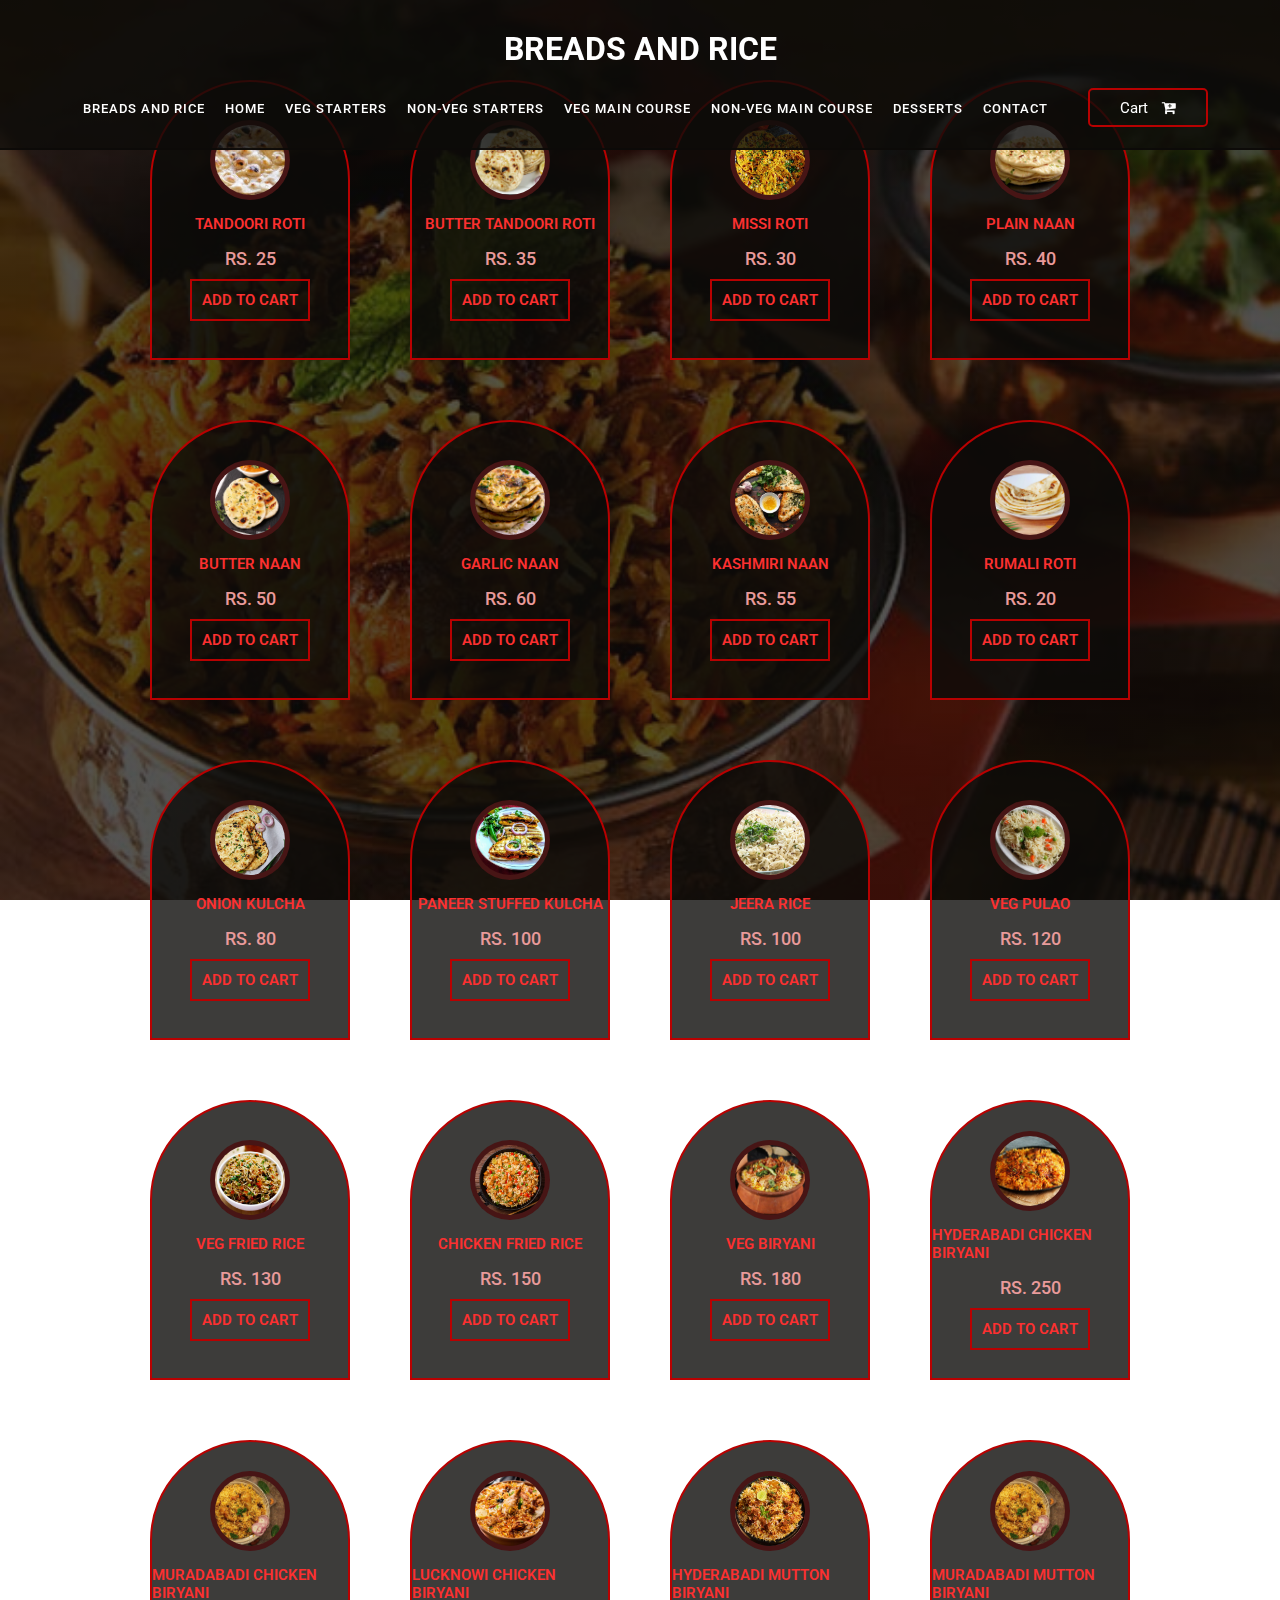
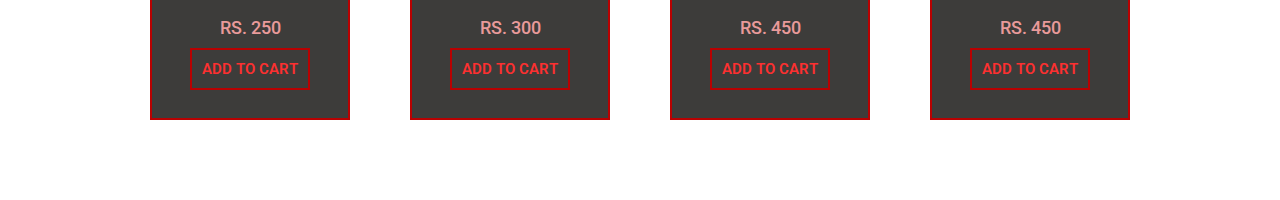
<file: Breads and Rice.html>
<!DOCTYPE html>
<html lang="en">
<head>
    <meta charset="UTF-8"> 
    <meta name="viewport" content="width=device-width, initial-scale=1.0">
    <title>Breads and Rice</title>
    <link rel="stylesheet" href="./food.css">
    <link rel="stylesheet" href="https://cdnjs.cloudflare.com/ajax/libs/font-awesome/4.7.0/css/font-awesome.min.css">
    <style>
        .food{
            background: linear-gradient(rgba(12,11,9,0.7),rgba(12,11,9,0.7)),url('./Home-images/chicken-biryani-benefits-main.jpg');
            background-size: cover;
            background-attachment: fixed;
        }
    </style>

</head>
<body>
    <section class="food">
        <header>
            <h1>Breads and Rice</h1>
            <nav>
                <ul>
                    <li><a href="Breads and Rice.html">Breads and Rice</a></li>
                    <li><a href="index.html">Home</a></li>
                    <li><a href="veg starters.html">Veg Starters</a></li>
                    <li><a href="non-veg starters.html">Non-Veg Starters</a></li>
                    <li><a href="veg main course.html">Veg Main Course</a></li>
                    <li><a href="non-veg main course.html">Non-Veg Main Course</a></li>
                    <li><a href="desserts.html">Desserts</a></li>
                    <li><a href="contact.html">Contact</a></li>
                    <button class="btn-cart">Cart
                        <i class="fa fa-cart-plus" id="cart-icon"></i>
                    </button>
                    <div class="cart-count">0</div>
                </ul>
            </nav>

            <!--======== Cart Section ========-->

            <div class="cart">
                <div class="cart-title">Cart items</div>
                <div class="cart-content">
                    <!-- <div class="cart-box">
                        <img src="./Veg-Starters-images/Fried-Rice.jfif" class="cart-img">
                        <div class="detail-box">
                            <div class="cart-food-title">Fried Rice</div>
                            <div class="price-box">
                                <div class="cart-price">Rs.120</div>
                                <div class="cart-amt">Rs.120</div>
                            </div>
                            <input type="number" value="1" class="cart-quantity">
                        </div>
                        <i class="fa fa-trash cart-remove"></i>
                    </div>

                    <div class="cart-box">
                        <img src="./Veg-Starters-images/Paneer-Makhani-Biryani.jfif" class="cart-img">
                        <div class="detail-box">
                            <div class="cart-food-title">Paneer-Makhani-Biryani</div>
                            <div class="price-box">
                                <div class="cart-price">Rs.200</div>
                                <div class="cart-amt">Rs.200</div>
                            </div>
                            <input type="number" value="1" class="cart-quantity">
                        </div>
                        <i class="fa fa-trash cart-remove"></i>
                    </div>  -->
                </div>
                <div class="total">
                    <div class="total-title">Total</div>
                    <div class="total-price">Rs.0</div>
                </div>
                <button class="btn-buy">Place Order</button>
                <i class="fa fa-close" id="cart-close"></i>
            </div>



        </header>

        <div class="container">
            <div class="food-box">
                <img src="./Breads and Rice/tandoori roti.jpeg" class="food-img">
                <h2 class="food-title">tandoori roti</h2>
                <h3 class="food-price">Rs. 25</h3>
                <button class="add-cart">
                    Add to cart
                </button>
            </div>

            <div class="food-box">
                <img src="./Breads and Rice/butter tandoori-roti.jpg" class="food-img">
                <h2 class="food-title">butter tandoori roti</h2>
                <h3 class="food-price">Rs. 35</h3>
                <button class="add-cart">
                    Add to cart
                </button>
            </div>

            <div class="food-box">
                <img src="./Breads and Rice/missi roti.jpg" class="food-img">
                <h2 class="food-title">missi roti</h2>
                <h3 class="food-price">Rs. 30</h3>
                <button class="add-cart">
                    Add to cart
                </button>
            </div>

            <div class="food-box">
                <img src="./Breads and Rice/Plain Naan.jpg" class="food-img">
                <h2 class="food-title">Plain Naan</h2>
                <h3 class="food-price">Rs. 40</h3>
                <button class="add-cart">
                    Add to cart
                </button>
            </div>

            <div class="food-box">
                <img src="./Breads and Rice/butter-naan.jpg" class="food-img">
                <h2 class="food-title">Butter Naan</h2>
                <h3 class="food-price">Rs. 50</h3>
                <button class="add-cart">
                    Add to cart
                </button>
            </div>

            <div class="food-box">
                <img src="./Breads and Rice/Garlic-Naan.jpg" class="food-img">
                <h2 class="food-title">Garlic Naan</h2>
                <h3 class="food-price">Rs. 60</h3>
                <button class="add-cart">
                    Add to cart
                </button>
            </div>

            <div class="food-box">
                <img src="./Breads and Rice/kashmiri naan.jpg" class="food-img">
                <h2 class="food-title">kashmiri naan</h2>
                <h3 class="food-price">Rs. 55</h3>
                <button class="add-cart">
                    Add to cart
                </button>
            </div>
            
            <div class="food-box">
                <img src="./Breads and Rice/Rumali-Roti.jpg" class="food-img">
                <h2 class="food-title">Rumali roti</h2>
                <h3 class="food-price">Rs. 20</h3>
                <button class="add-cart">
                    Add to cart
                </button>
            </div>

            <div class="food-box">
                <img src="./Breads and Rice/onion kulcha.jpg" class="food-img">
                <h2 class="food-title">onion kulcha</h2>
                <h3 class="food-price">Rs. 80</h3>
                <button class="add-cart">
                    Add to cart
                </button>
            </div>

            <div class="food-box">
                <img src="./Breads and Rice/paneer stuffed kulcha.jpg" class="food-img">
                <h2 class="food-title">paneer stuffed kulcha</h2>
                <h3 class="food-price">Rs. 100</h3>
                <button class="add-cart">
                    Add to cart
                </button>
            </div>

            <div class="food-box">
                <img src="./Breads and Rice/Jeera Rice.jpg" class="food-img">
                <h2 class="food-title">Jeera Rice</h2>
                <h3 class="food-price">Rs. 100</h3>
                <button class="add-cart">
                    Add to cart
                </button>
            </div>

            <div class="food-box">
                <img src="./Breads and Rice/veg-pulao.jpg" class="food-img">
                <h2 class="food-title">veg pulao</h2>
                <h3 class="food-price">Rs. 120</h3>
                <button class="add-cart">
                    Add to cart
                </button>
            </div>

            <div class="food-box">
                <img src="./Breads and Rice/Veg-fried-rice.jpg" class="food-img">
                <h2 class="food-title">veg fried rice</h2>
                <h3 class="food-price">Rs. 130</h3>
                <button class="add-cart">
                    Add to cart
                </button>
            </div>

            <div class="food-box">
                <img src="./Breads and Rice/Chicken-Fried-Rice.jpg" class="food-img">
                <h2 class="food-title">chicken fried rice</h2>
                <h3 class="food-price">Rs. 150</h3>
                <button class="add-cart">
                    Add to cart
                </button>
            </div>

            <div class="food-box">
                <img src="./Breads and Rice/veg biryani.jpg" class="food-img">
                <h2 class="food-title">veg biryani</h2>
                <h3 class="food-price">Rs. 180</h3>
                <button class="add-cart">
                    Add to cart
                </button>
            </div>

            <div class="food-box">
                <img src="./Breads and Rice/hyderabadi chicken biryani.jpg" class="food-img">
                <h2 class="food-title">hyderabadi chicken biryani</h2>
                <h3 class="food-price">Rs. 250</h3>
                <button class="add-cart">
                    Add to cart
                </button>
            </div>

            <div class="food-box">
                <img src="./Breads and Rice/muradabadi chicken biryani.jpeg" class="food-img">
                <h2 class="food-title">muradabadi chicken biryani</h2>
                <h3 class="food-price">Rs. 250</h3>
                <button class="add-cart">
                    Add to cart
                </button>
            </div>
            
            <div class="food-box">
                <img src="./Breads and Rice/lucknowi chicken biryani.jpg" class="food-img">
                <h2 class="food-title">lucknowi chicken biryani</h2>
                <h3 class="food-price">Rs. 300</h3>
                <button class="add-cart">
                    Add to cart
                </button>
            </div>

            <div class="food-box">
                <img src="./Breads and Rice/hyderabadi mutton biryani.jpg" class="food-img">
                <h2 class="food-title">hyderabadi mutton biryani</h2>
                <h3 class="food-price">Rs. 450</h3>
                <button class="add-cart">
                    Add to cart
                </button>
            </div>

            <div class="food-box">
                <img src="./Breads and Rice/muradabadi chicken biryani.jpeg" class="food-img">
                <h2 class="food-title">muradabadi mutton biryani</h2>
                <h3 class="food-price">Rs. 450</h3>
                <button class="add-cart">
                    Add to cart
                </button>
            </div>
        </div>

    </section>
    <script src="javascript/script.js"></script>
</body>
</html>
</file>
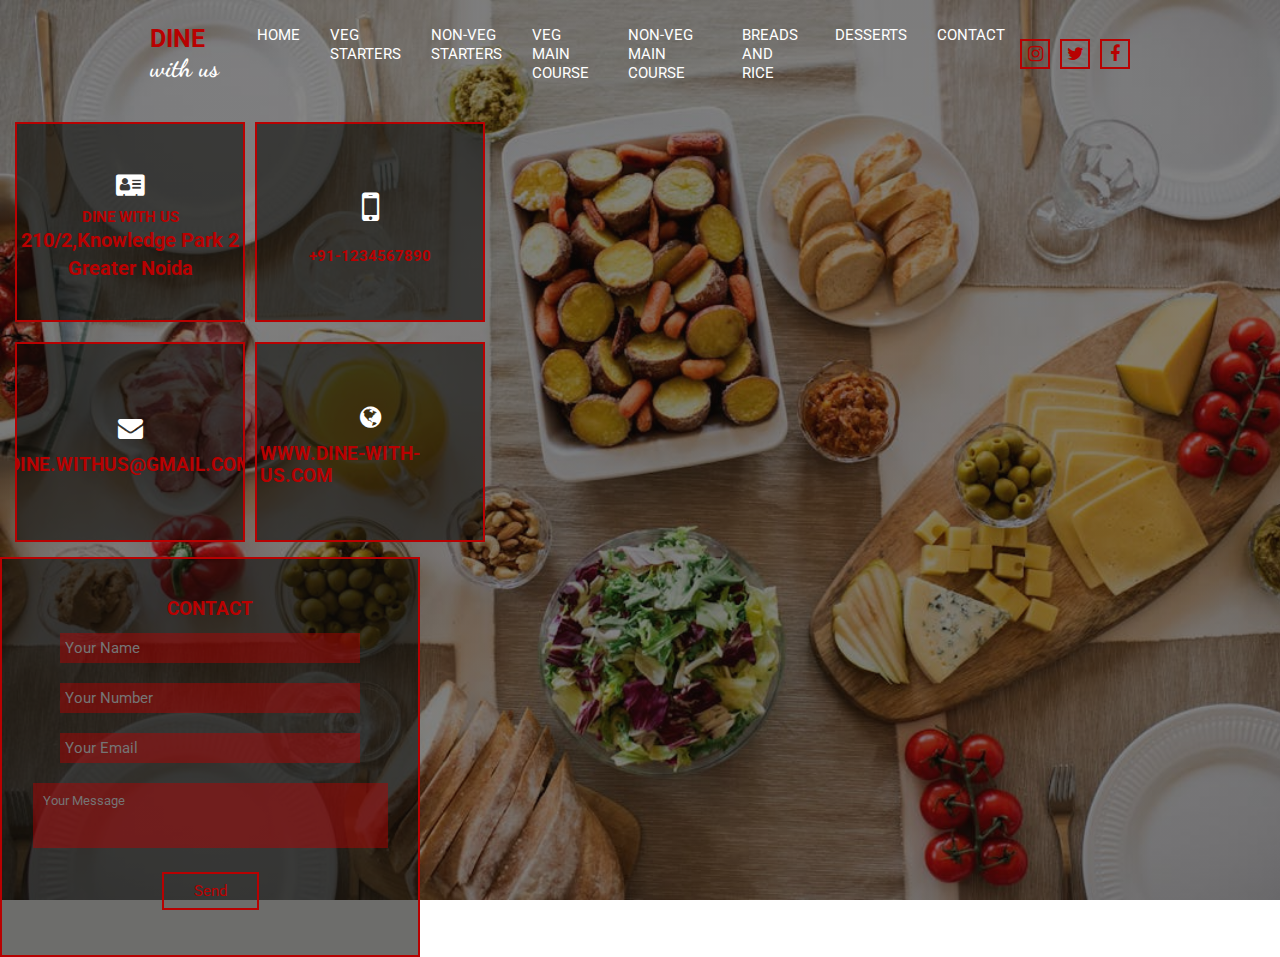
<file: contact.html>
<!DOCTYPE html>
<html lang="en">
<head>
    <meta charset="UTF-8">
    <meta name="viewport" content="width=device-width, initial-scale=1.0">
    <title>Contact</title>
    <link rel="stylesheet" href="style.css">
    <link rel="stylesheet" href="https://cdnjs.cloudflare.com/ajax/libs/font-awesome/4.7.0/css/font-awesome.min.css">
    <style>
        .home{
            background: linear-gradient(rgba(12,11,9,0.5),rgba(12,11,9,0.5)),url("Home-images/pexels-photo-3758133.jpeg");
            background-size: cover;
            background-attachment: fixed;
        }
    </style>
</head>
<body>
    <section class="home" id="home">
        <nav>
            <div class="logo">
                <h1>Dine <span>with us</span></h1>
            </div>
            <ul>
                <li><a href="index.html">Home</a></li>
                <li><a href="veg starters.html">Veg Starters</a></li>
                <li><a href="non-veg starters.html">Non-Veg Starters</a></li>
                <li><a href="veg main course.html">Veg Main Course</a></li>
                <li><a href="non-veg main course.html">Non-Veg Main Course</a></li>
                <li><a href="Breads and Rice.html">Breads And Rice</a></li>
                <li><a href="desserts.html">Desserts</a></li>
                <li><a href="contact.html">Contact</a></li>
            </ul>
            <div class="social">
                <a href="#"><i class="fa fa-instagram"></i></a>
                <a href="#"><i class="fa fa-twitter"></i></a>
                <a href="#"><i class="fa fa-facebook"></i></a>
            </div>
        </nav>
        <div class="section">
            <div class="panel address">
                <div class="box box-1">
                    <i class="fa fa-address-card"></i>
                    <h1>Dine With Us</h1>
                    <h2>210/2,Knowledge Park 2</h2>
                    <h2>Greater Noida</h2>
                </div>
                <div class="box box-2">
                    <i class="fa fa-mobile"></i>
                    <h3>+91-1234567890</h3>
                </div>
                <div class="box box-3">
                    <i class="fa fa-envelope"></i>
                    <h3>dine.withus@gmail.com</h3>
                </div>
                <div class="box box-4">
                    <i class="fa fa-globe"></i>
                    <h3>www.dine-with-us.com</h3>
                </div>
            </div>
            <div class="panel contact">
                <h3>Contact</h3>
                <div class="form-group">
                    <input type="text" id="txtName" placeholder="Your Name">
                </div>
                <div class="form-group">
                    <input type="text" id="numPhone" placeholder="Your Number">
                </div>
                <div class="form-group">
                    <input type="text" id="txtMail" placeholder="Your Email">
                </div>
                <div class="form-group">
                    <textarea name="message" id="txtMsg" cols="40" rows="3" placeholder="Your Message"></textarea>
                </div>
                <div class="form-group">
                    <button class="btn-send">Send</button>
                </div>
            </div>

        </div>
    </section>
</body>
</html>
</file>
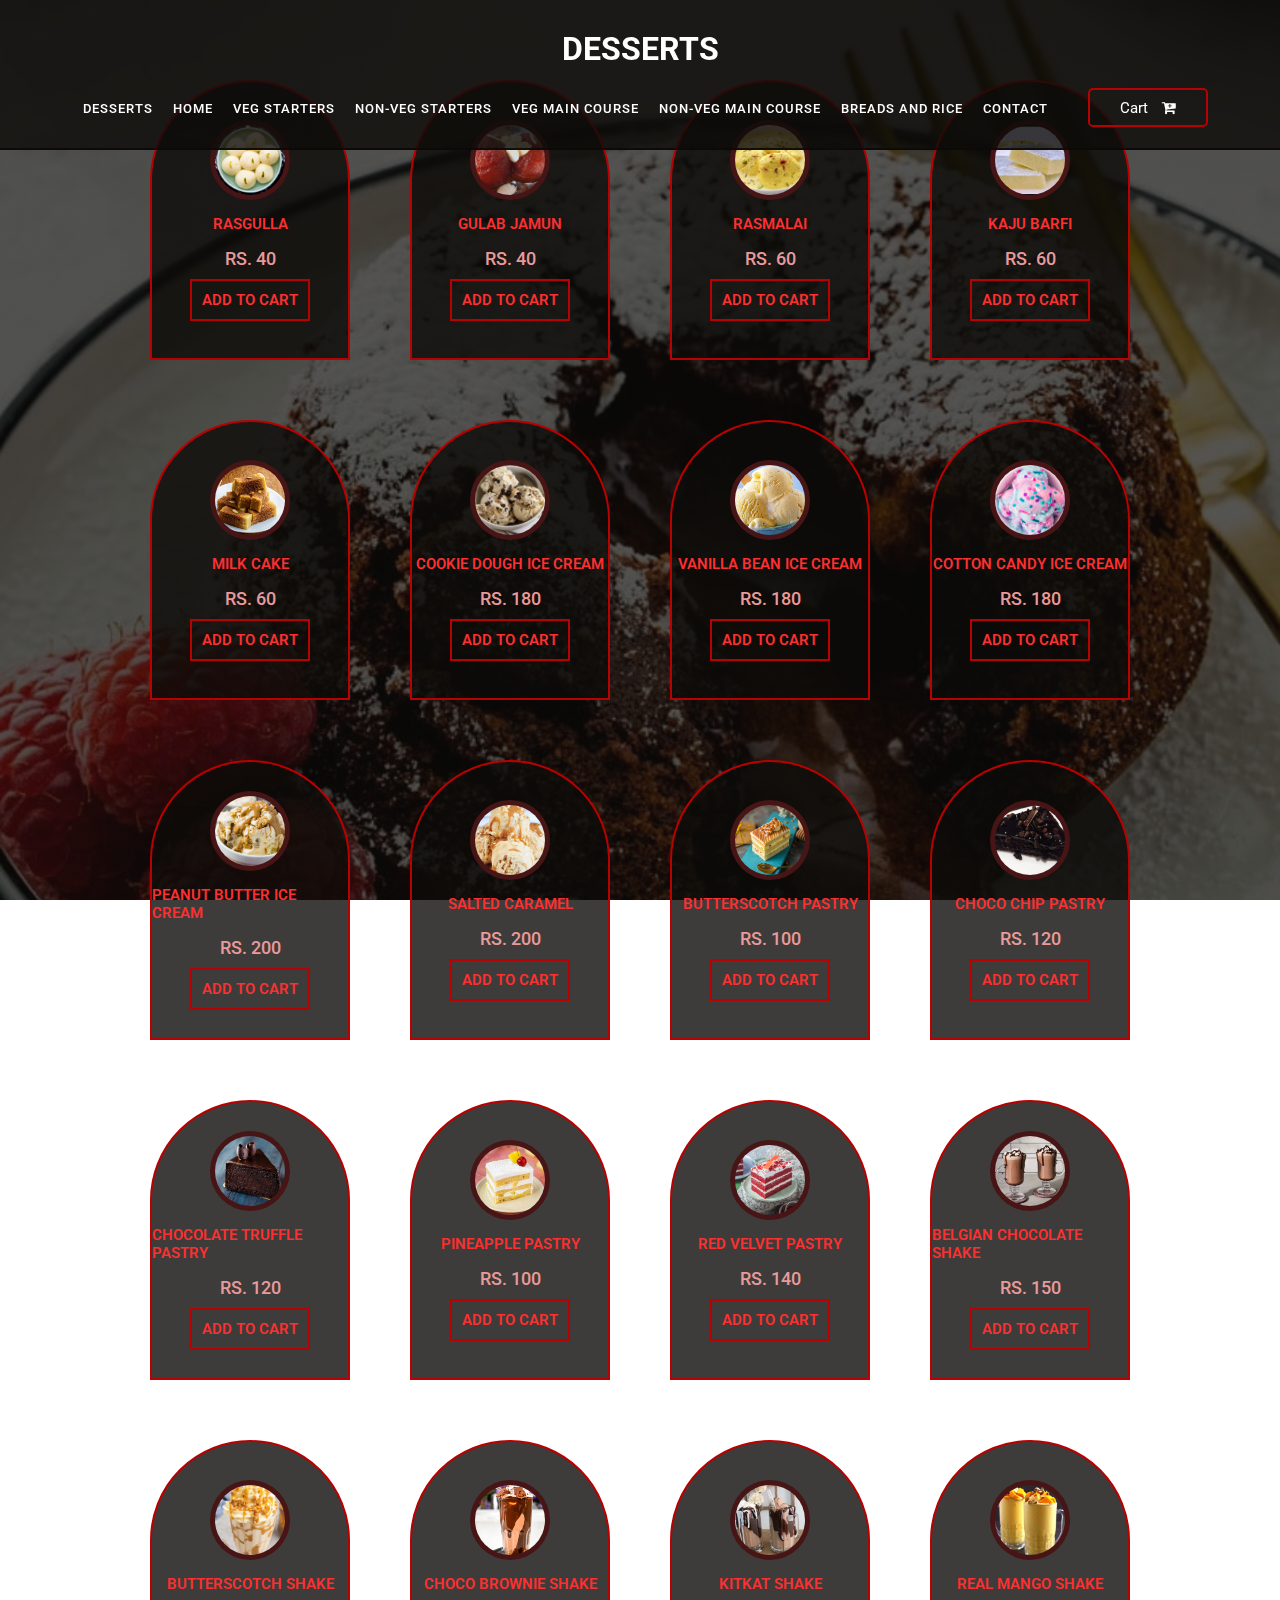
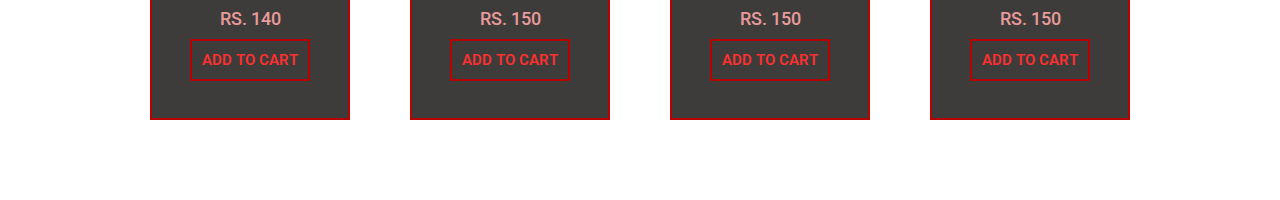
<file: desserts.html>
<!DOCTYPE html>
<html lang="en">
<head>
    <meta charset="UTF-8"> 
    <meta name="viewport" content="width=device-width, initial-scale=1.0">
    <title>Desserts</title>
    <link rel="stylesheet" href="./food.css">
    <link rel="stylesheet" href="https://cdnjs.cloudflare.com/ajax/libs/font-awesome/4.7.0/css/font-awesome.min.css">
    <style>
        .food{
            background: linear-gradient(rgba(12,11,9,0.7),rgba(12,11,9,0.7)),url('./Home-images/Lava-Cake-005s.jpg');
            background-size: cover;
            background-attachment: fixed;
        }
    </style>

</head>
<body>
    <section class="food">
        <header>
            <h1>Desserts</h1>
            <nav>
                <ul>
                    <li><a href="desserts.html">Desserts</a></li>
                    <li><a href="index.html">Home</a></li>
                    <li><a href="veg starters.html">Veg Starters</a></li>
                    <li><a href="non-veg starters.html">Non-Veg Starters</a></li>
                    <li><a href="veg main course.html">Veg Main Course</a></li>
                    <li><a href="non-veg main course.html">Non-Veg Main Course</a></li>
                    <li><a href="Breads and Rice.html">Breads and Rice</a></li>
                    <li><a href="contact.html">Contact</a></li>
                    <button class="btn-cart">Cart
                        <i class="fa fa-cart-plus" id="cart-icon"></i>
                    </button>
                    <div class="cart-count">0</div>
                </ul>
            </nav>

            <!--======== Cart Section ========-->

            <div class="cart">
                <div class="cart-title">Cart items</div>
                <div class="cart-content">
                    <!-- <div class="cart-box">
                        <img src="./Veg-Starters-images/Fried-Rice.jfif" class="cart-img">
                        <div class="detail-box">
                            <div class="cart-food-title">Fried Rice</div>
                            <div class="price-box">
                                <div class="cart-price">Rs.120</div>
                                <div class="cart-amt">Rs.120</div>
                            </div>
                            <input type="number" value="1" class="cart-quantity">
                        </div>
                        <i class="fa fa-trash cart-remove"></i>
                    </div>

                    <div class="cart-box">
                        <img src="./Veg-Starters-images/Paneer-Makhani-Biryani.jfif" class="cart-img">
                        <div class="detail-box">
                            <div class="cart-food-title">Paneer-Makhani-Biryani</div>
                            <div class="price-box">
                                <div class="cart-price">Rs.200</div>
                                <div class="cart-amt">Rs.200</div>
                            </div>
                            <input type="number" value="1" class="cart-quantity">
                        </div>
                        <i class="fa fa-trash cart-remove"></i>
                    </div>  -->
                </div>
                <div class="total">
                    <div class="total-title">Total</div>
                    <div class="total-price">Rs.0</div>
                </div>
                <button class="btn-buy">Place Order</button>
                <i class="fa fa-close" id="cart-close"></i>
            </div>



        </header>

        <div class="container">
            <div class="food-box">
                <img src="./Desserts/rasgulla.jpg" class="food-img">
                <h2 class="food-title">rasgulla</h2>
                <h3 class="food-price">Rs. 40</h3>
                <button class="add-cart">
                    Add to cart
                </button>
            </div>

            <div class="food-box">
                <img src="./Desserts/Gulab_jamun.jpg" class="food-img">
                <h2 class="food-title">Gulab jamun</h2>
                <h3 class="food-price">Rs. 40</h3>
                <button class="add-cart">
                    Add to cart
                </button>
            </div>

            <div class="food-box">
                <img src="./Desserts/rasmalai.jpg" class="food-img">
                <h2 class="food-title">rasmalai</h2>
                <h3 class="food-price">Rs. 60</h3>
                <button class="add-cart">
                    Add to cart
                </button>
            </div>

            <div class="food-box">
                <img src="./Desserts/kaju barfi.jpeg" class="food-img">
                <h2 class="food-title">kaju barfi</h2>
                <h3 class="food-price">Rs. 60</h3>
                <button class="add-cart">
                    Add to cart
                </button>
            </div>

            <div class="food-box">
                <img src="./Desserts/milk-cake.jpg" class="food-img">
                <h2 class="food-title">milk cake</h2>
                <h3 class="food-price">Rs. 60</h3>
                <button class="add-cart">
                    Add to cart
                </button>
            </div>

            <div class="food-box">
                <img src="./Desserts/Cookie-Dough-Ice-Cream.jpg" class="food-img">
                <h2 class="food-title">Cookie Dough Ice Cream</h2>
                <h3 class="food-price">Rs. 180</h3>
                <button class="add-cart">
                    Add to cart
                </button>
            </div>

            <div class="food-box">
                <img src="./Desserts/vanilla-bean-ice-cream.jpeg" class="food-img">
                <h2 class="food-title">vanilla bean ice cream</h2>
                <h3 class="food-price">Rs. 180</h3>
                <button class="add-cart">
                    Add to cart
                </button>
            </div>
            
            <div class="food-box">
                <img src="./Desserts/Cotton-Candy-Ice Cream.jpg" class="food-img">
                <h2 class="food-title">Cotton Candy Ice Cream</h2>
                <h3 class="food-price">Rs. 180</h3>
                <button class="add-cart">
                    Add to cart
                </button>
            </div>

            <div class="food-box">
                <img src="./Desserts/peanut-butter-ice cream.jpg" class="food-img">
                <h2 class="food-title">peanut butter ice cream</h2>
                <h3 class="food-price">Rs. 200</h3>
                <button class="add-cart">
                    Add to cart
                </button>
            </div>

            <div class="food-box">
                <img src="./Desserts/salted caramel.jpg" class="food-img">
                <h2 class="food-title">salted caramel</h2>
                <h3 class="food-price">Rs. 200</h3>
                <button class="add-cart">
                    Add to cart
                </button>
            </div>

            <div class="food-box">
                <img src="./Desserts/ButterScotch Pastry.jpg" class="food-img">
                <h2 class="food-title">ButterScotch Pastry</h2>
                <h3 class="food-price">Rs. 100</h3>
                <button class="add-cart">
                    Add to cart
                </button>
            </div>

            <div class="food-box">
                <img src="./Desserts/choco-chip-pastry.jpg" class="food-img">
                <h2 class="food-title">choco chip pastry</h2>
                <h3 class="food-price">Rs. 120</h3>
                <button class="add-cart">
                    Add to cart
                </button>
            </div>

            <div class="food-box">
                <img src="./Desserts/Chocolate-Truffle-Pastry.jpg" class="food-img">
                <h2 class="food-title">Chocolate Truffle Pastry</h2>
                <h3 class="food-price">Rs. 120</h3>
                <button class="add-cart">
                    Add to cart
                </button>
            </div>

            <div class="food-box">
                <img src="./Desserts/pineapple pastry.jpg" class="food-img">
                <h2 class="food-title">pineapple pastry</h2>
                <h3 class="food-price">Rs. 100</h3>
                <button class="add-cart">
                    Add to cart
                </button>
            </div>

            <div class="food-box">
                <img src="./Desserts/Red Velvet Pastry.png" class="food-img">
                <h2 class="food-title">Red Velvet Pastry</h2>
                <h3 class="food-price">Rs. 140</h3>
                <button class="add-cart">
                    Add to cart
                </button>
            </div>

            <div class="food-box">
                <img src="./Desserts/Belgian Chocolate Shake.jpeg" class="food-img">
                <h2 class="food-title">Belgian Chocolate Shake</h2>
                <h3 class="food-price">Rs. 150</h3>
                <button class="add-cart">
                    Add to cart
                </button>
            </div>

            <div class="food-box">
                <img src="./Desserts/Butterscotch Shake.webp" class="food-img">
                <h2 class="food-title">Butterscotch Shake</h2>
                <h3 class="food-price">Rs. 140</h3>
                <button class="add-cart">
                    Add to cart
                </button>
            </div>
            
            <div class="food-box">
                <img src="./Desserts/choco brownie.jpg" class="food-img">
                <h2 class="food-title">choco brownie Shake</h2>
                <h3 class="food-price">Rs. 150</h3>
                <button class="add-cart">
                    Add to cart
                </button>
            </div>

            <div class="food-box">
                <img src="./Desserts/kitkat shake.jpg" class="food-img">
                <h2 class="food-title">kitkat shake</h2>
                <h3 class="food-price">Rs. 150</h3>
                <button class="add-cart">
                    Add to cart
                </button>
            </div>

            <div class="food-box">
                <img src="./Desserts/real mango shake.jpg" class="food-img">
                <h2 class="food-title">real mango shake</h2>
                <h3 class="food-price">Rs. 150</h3>
                <button class="add-cart">
                    Add to cart
                </button>
            </div>
        </div>

    </section>
    <script src="javascript/script.js"></script>
</body>
</html>
</file>
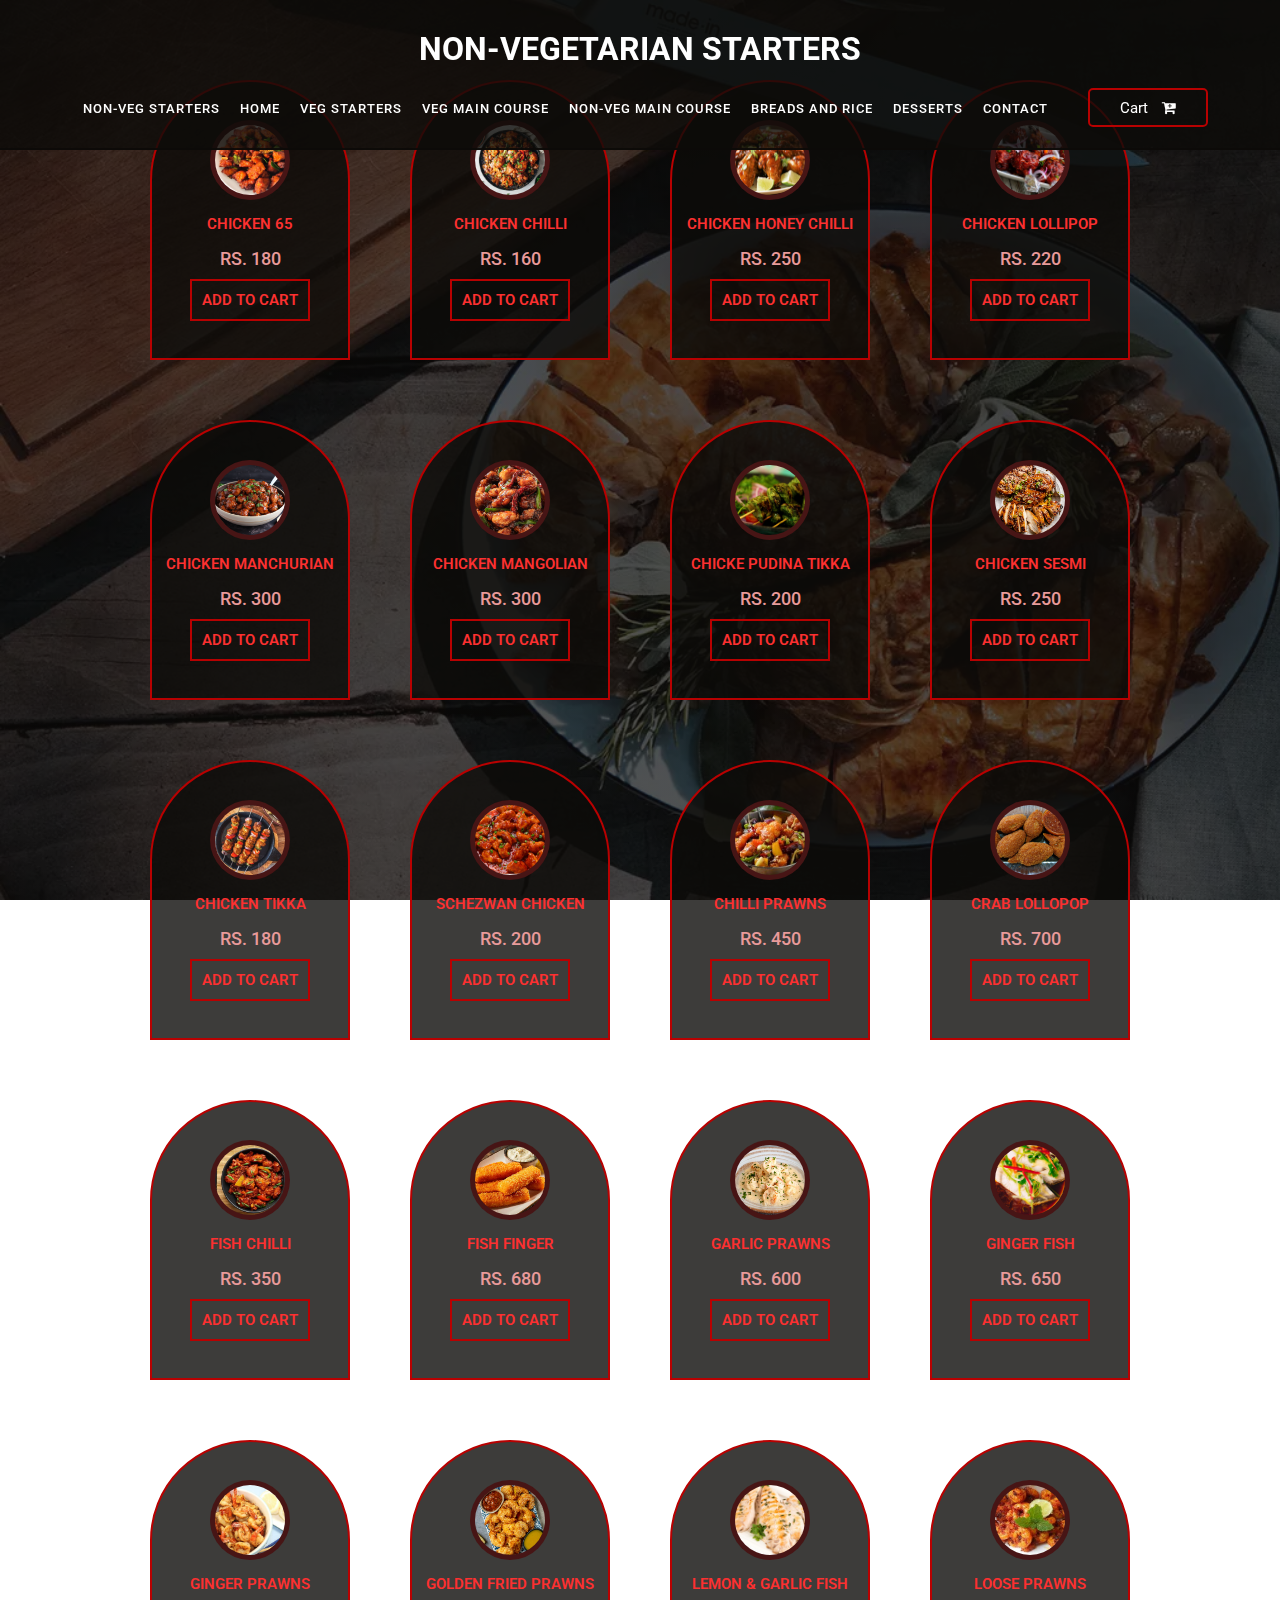
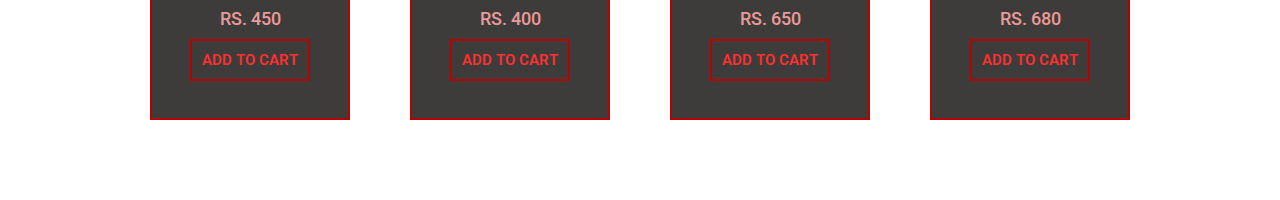
<file: non-veg starters.html>
<!DOCTYPE html>
<html lang="en">
<head>
    <meta charset="UTF-8"> 
    <meta name="viewport" content="width=device-width, initial-scale=1.0">
    <title>Non-Veg Starters</title>
    <link rel="stylesheet" href="./food.css">
    <link rel="stylesheet" href="https://cdnjs.cloudflare.com/ajax/libs/font-awesome/4.7.0/css/font-awesome.min.css">
    <style>
        .food{
            background: linear-gradient(rgba(12,11,9,0.7),rgba(12,11,9,0.7)),url('./Home-images/ae548ffcb9ddd5a856c845e3cf9f842b31db22a7-1800x1000.jpg');
            background-size: cover;
            background-attachment: fixed;
        }
    </style>

</head>
<body>
    <section class="food">
        <header>
            <h1>Non-Vegetarian Starters</h1>
            <nav>
                <ul>
                    <li><a href="non-veg starters.html">Non-Veg Starters</a></li>
                    <li><a href="index.html">Home</a></li>
                    <li><a href="veg starters.html">Veg Starters</a></li>
                    <li><a href="veg main course.html">Veg Main Course</a></li>
                    <li><a href="non-veg main course.html">Non-Veg Main Course</a></li>
                    <li><a href="Breads and Rice.html">Breads and Rice</a></li>
                    <li><a href="desserts.html">Desserts</a></li>
                    <li><a href="contact.html">Contact</a></li>
                    <button class="btn-cart">Cart
                        <i class="fa fa-cart-plus" id="cart-icon"></i>
                    </button>
                    <div class="cart-count">0</div>
                </ul>
            </nav>

            <!--======== Cart Section ========-->

            <div class="cart">
                <div class="cart-title">Cart items</div>
                <div class="cart-content">
                    <!-- <div class="cart-box">
                        <img src="./Veg-Starters-images/Fried-Rice.jfif" class="cart-img">
                        <div class="detail-box">
                            <div class="cart-food-title">Fried Rice</div>
                            <div class="price-box">
                                <div class="cart-price">Rs.120</div>
                                <div class="cart-amt">Rs.120</div>
                            </div>
                            <input type="number" value="1" class="cart-quantity">
                        </div>
                        <i class="fa fa-trash cart-remove"></i>
                    </div>

                    <div class="cart-box">
                        <img src="./Veg-Starters-images/Paneer-Makhani-Biryani.jfif" class="cart-img">
                        <div class="detail-box">
                            <div class="cart-food-title">Paneer-Makhani-Biryani</div>
                            <div class="price-box">
                                <div class="cart-price">Rs.200</div>
                                <div class="cart-amt">Rs.200</div>
                            </div>
                            <input type="number" value="1" class="cart-quantity">
                        </div>
                        <i class="fa fa-trash cart-remove"></i>
                    </div>  -->
                </div>
                <div class="total">
                    <div class="total-title">Total</div>
                    <div class="total-price">Rs.0</div>
                </div>
                <button class="btn-buy">Place Order</button>
                <i class="fa fa-close" id="cart-close"></i>
            </div>
        </header>

        <!--====== Food Section ========-->

        <div class="container">
            <div class="food-box">
                <img src="./Non-Veg starters Images/chicken 65.jpg" class="food-img">
                <h2 class="food-title">Chicken 65</h2>
                <h3 class="food-price">Rs. 180</h3>
                <button class="add-cart">
                    Add to cart
                </button>
            </div>

            <div class="food-box">
                <img src="./Non-Veg starters Images/chicken chilli.jpg" class="food-img">
                <h2 class="food-title">Chicken chilli</h2>
                <h3 class="food-price">Rs. 160</h3>
                <button class="add-cart">
                    Add to cart
                </button>
            </div>

            <div class="food-box">
                <img src="./Non-Veg starters Images/Chicken Honey Chilli Garlic.jpg" class="food-img">
                <h2 class="food-title">Chicken Honey Chilli</h2>
                <h3 class="food-price">Rs. 250</h3>
                <button class="add-cart">
                    Add to cart
                </button>
            </div>

            <div class="food-box">
                <img src="./Non-Veg starters Images/chicken lollipop.jpg" class="food-img">
                <h2 class="food-title">Chicken lollipop</h2>
                <h3 class="food-price">Rs. 220</h3>
                <button class="add-cart">
                    Add to cart
                </button>
            </div>

            <div class="food-box">
                <img src="./Non-Veg starters Images/chicken manchurian.png" class="food-img">
                <h2 class="food-title">Chicken Manchurian</h2>
                <h3 class="food-price">Rs. 300</h3>
                <button class="add-cart">
                    Add to cart
                </button>
            </div>

            <div class="food-box">
                <img src="./Non-Veg starters Images/chicken mangolian.jpg" class="food-img">
                <h2 class="food-title">Chicken mangolian</h2>
                <h3 class="food-price">Rs. 300</h3>
                <button class="add-cart">
                    Add to cart
                </button>
            </div>

            <div class="food-box">
                <img src="./Non-Veg starters Images/Chicken pudina tikka.jpg" class="food-img">
                <h2 class="food-title">Chicke pudina tikka</h2>
                <h3 class="food-price">Rs. 200</h3>
                <button class="add-cart">
                    Add to cart
                </button>
            </div>
            
            <div class="food-box">
                <img src="./Non-Veg starters Images/chicken sesmi.jpg" class="food-img">
                <h2 class="food-title">Chicken Sesmi</h2>
                <h3 class="food-price">Rs. 250</h3>
                <button class="add-cart">
                    Add to cart
                </button>
            </div>

            <div class="food-box">
                <img src="./Non-Veg starters Images/chicken-tikka.jpg" class="food-img">
                <h2 class="food-title">Chicken tikka</h2>
                <h3 class="food-price">Rs. 180</h3>
                <button class="add-cart">
                    Add to cart
                </button>
            </div>

            <div class="food-box">
                <img src="./Non-Veg starters Images/Schezwan Chicke.jpg" class="food-img">
                <h2 class="food-title">Schezwan Chicken</h2>
                <h3 class="food-price">Rs. 200</h3>
                <button class="add-cart">
                    Add to cart
                </button>
            </div>

            <div class="food-box">
                <img src="./Non-Veg starters Images/chilli prawns.jpeg" class="food-img">
                <h2 class="food-title">Chilli prawns</h2>
                <h3 class="food-price">Rs. 450</h3>
                <button class="add-cart">
                    Add to cart
                </button>
            </div>

            <div class="food-box">
                <img src="./Non-Veg starters Images/Crab lollipop.jpg" class="food-img">
                <h2 class="food-title">crab lollopop</h2>
                <h3 class="food-price">Rs. 700</h3>
                <button class="add-cart">
                    Add to cart
                </button>
            </div>

            <div class="food-box">
                <img src="./Non-Veg starters Images/fish-chili-dry.jpg" class="food-img">
                <h2 class="food-title">fish chilli</h2>
                <h3 class="food-price">Rs. 350</h3>
                <button class="add-cart">
                    Add to cart
                </button>
            </div>

            <div class="food-box">
                <img src="./Non-Veg starters Images/Fish-finger.jpg" class="food-img">
                <h2 class="food-title">fish finger</h2>
                <h3 class="food-price">Rs. 680</h3>
                <button class="add-cart">
                    Add to cart
                </button>
            </div>

            <div class="food-box">
                <img src="./Non-Veg starters Images/Garlic Prawns.jpg" class="food-img">
                <h2 class="food-title">Garlic Prawns</h2>
                <h3 class="food-price">Rs. 600</h3>
                <button class="add-cart">
                    Add to cart
                </button>
            </div>

            <div class="food-box">
                <img src="./Non-Veg starters Images/Giger fish.jpg" class="food-img">
                <h2 class="food-title">Ginger fish</h2>
                <h3 class="food-price">Rs. 650</h3>
                <button class="add-cart">
                    Add to cart
                </button>
            </div>

            <div class="food-box">
                <img src="./Non-Veg starters Images/ginger prawns.jpg" class="food-img">
                <h2 class="food-title">Ginger prawns</h2>
                <h3 class="food-price">Rs. 450</h3>
                <button class="add-cart">
                    Add to cart
                </button>
            </div>
            
            <div class="food-box">
                <img src="./Non-Veg starters Images/Golden Fried Prawns.jpg" class="food-img">
                <h2 class="food-title">Golden fried prawns</h2>
                <h3 class="food-price">Rs. 400</h3>
                <button class="add-cart">
                    Add to cart
                </button>
            </div>

            <div class="food-box">
                <img src="./Non-Veg starters Images/lemon & garlic fish.jpg" class="food-img">
                <h2 class="food-title">Lemon & garlic fish</h2>
                <h3 class="food-price">Rs. 650</h3>
                <button class="add-cart">
                    Add to cart
                </button>
            </div>

            <div class="food-box">
                <img src="./Non-Veg starters Images/Loose Prawns.jpeg" class="food-img">
                <h2 class="food-title">Loose Prawns</h2>
                <h3 class="food-price">Rs. 680</h3>
                <button class="add-cart">
                    Add to cart
                </button>
            </div>
        </div>

    </section>
    <script src="javascript/script.js"></script>
</body>
</html>
</file>
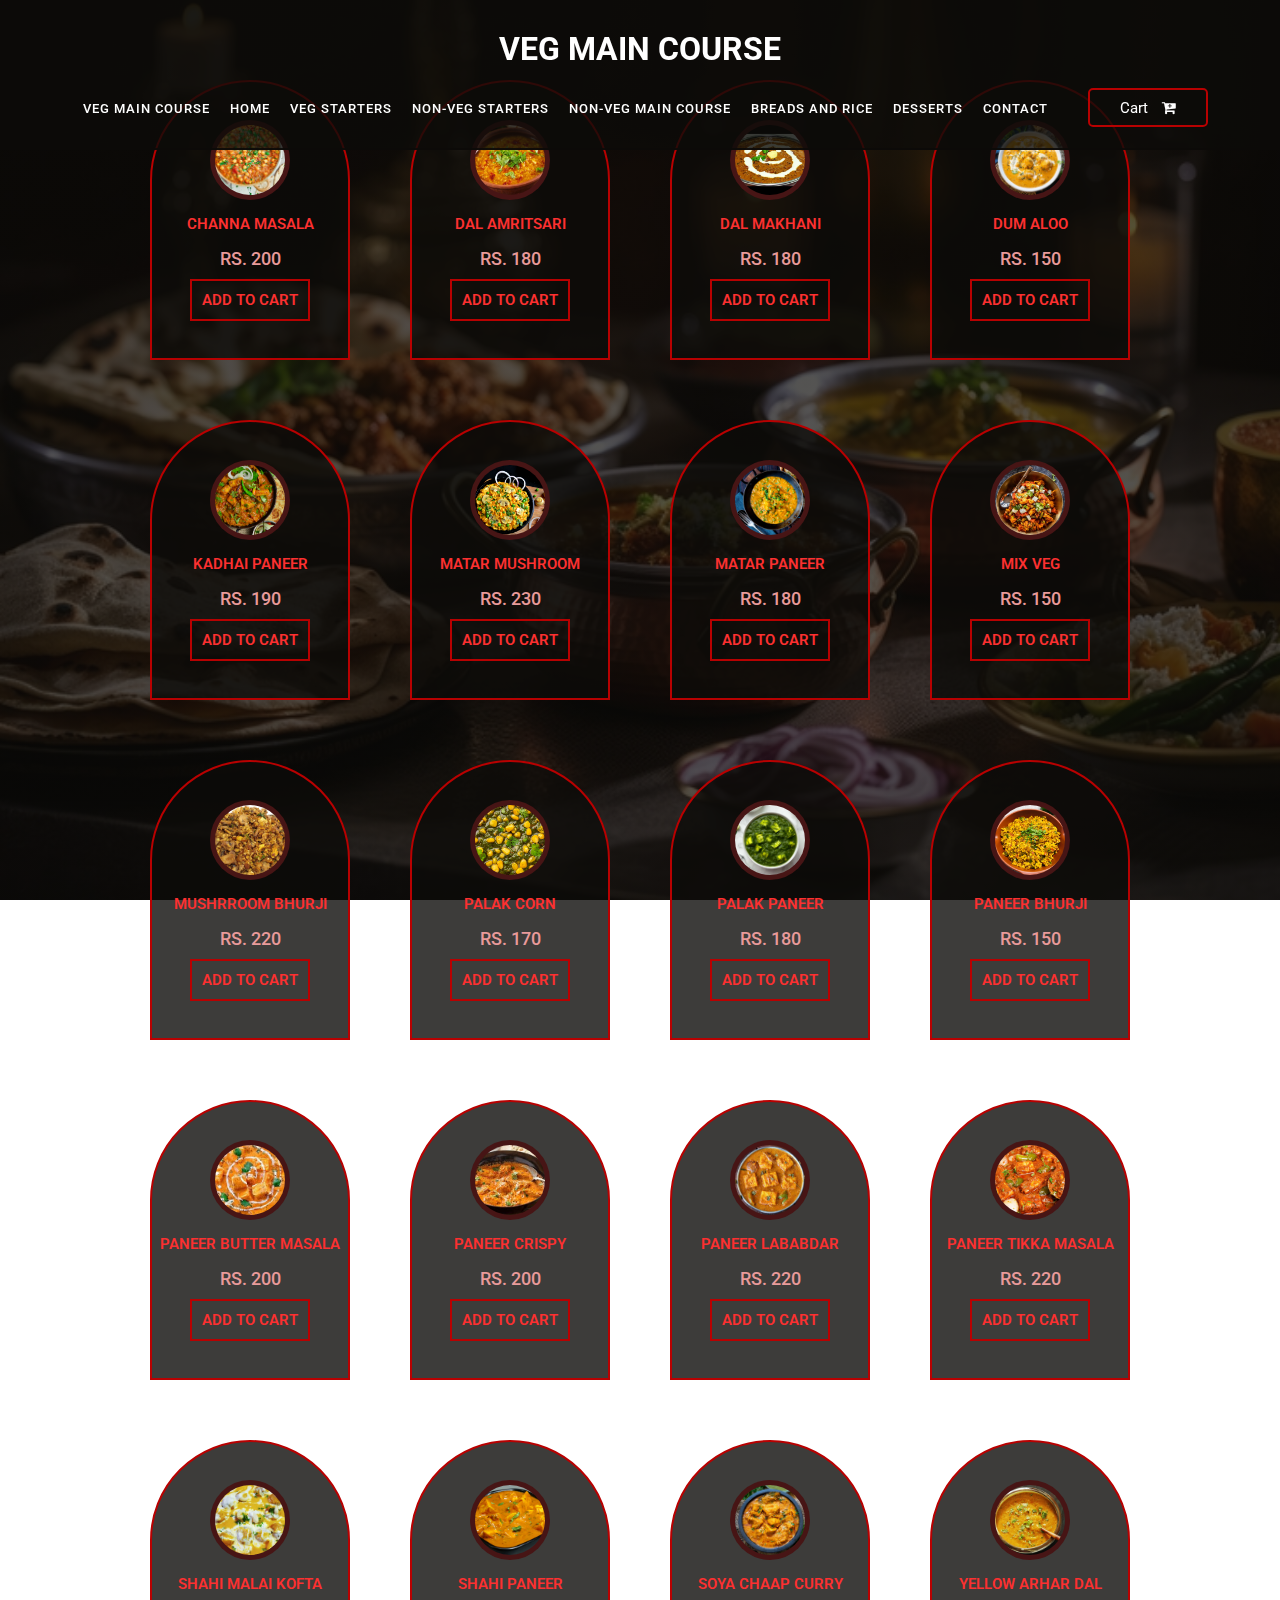
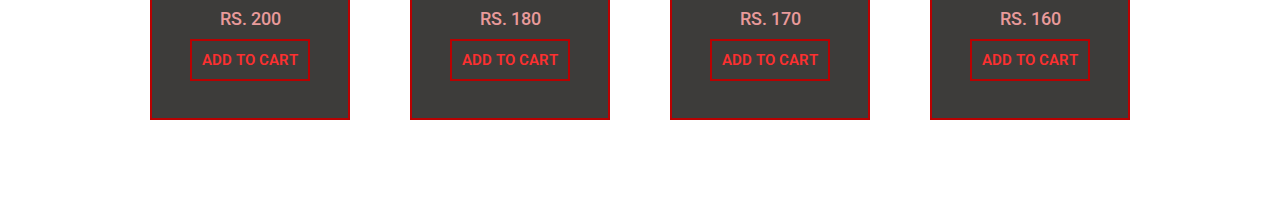
<file: veg main course.html>
<!DOCTYPE html>
<html lang="en">
<head>
    <meta charset="UTF-8"> 
    <meta name="viewport" content="width=device-width, initial-scale=1.0">
    <title>Veg Main Course</title>
    <link rel="stylesheet" href="./food.css">
    <link rel="stylesheet" href="https://cdnjs.cloudflare.com/ajax/libs/font-awesome/4.7.0/css/font-awesome.min.css">
    <style>
        .food{
            background: linear-gradient(rgba(12,11,9,0.7),rgba(12,11,9,0.7)),url('./Home-images/the-perfect-6-course-vegetarian-indian-dinner-to-make-at-home.jpeg');
            background-size: cover;
            background-attachment: fixed;
        }
    </style>

</head>
<body>
    <section class="food">
        <header>
            <h1>Veg Main Course</h1>
            <nav>
                <ul>
                    <li><a href="veg main course.html">Veg Main Course</a></li>
                    <li><a href="index.html">Home</a></li>
                    <li><a href="veg starters.html">Veg Starters</a></li>
                    <li><a href="non-veg starters.html">Non-Veg Starters</a></li>
                    <li><a href="non-veg main course.html">Non-Veg Main Course</a></li>
                    <li><a href="Breads and Rice.html">Breads and Rice</a></li>
                    <li><a href="desserts.html">Desserts</a></li>
                    <li><a href="contact.html">Contact</a></li>
                    <button class="btn-cart">Cart
                        <i class="fa fa-cart-plus" id="cart-icon"></i>
                    </button>
                    <div class="cart-count">0</div>
                </ul>
            </nav>

            <!--======== Cart Section ========-->

            <div class="cart">
                <div class="cart-title">Cart items</div>
                <div class="cart-content">
                    <!-- <div class="cart-box">
                        <img src="./Veg-Starters-images/Fried-Rice.jfif" class="cart-img">
                        <div class="detail-box">
                            <div class="cart-food-title">Fried Rice</div>
                            <div class="price-box">
                                <div class="cart-price">Rs.120</div>
                                <div class="cart-amt">Rs.120</div>
                            </div>
                            <input type="number" value="1" class="cart-quantity">
                        </div>
                        <i class="fa fa-trash cart-remove"></i>
                    </div>

                    <div class="cart-box">
                        <img src="./Veg-Starters-images/Paneer-Makhani-Biryani.jfif" class="cart-img">
                        <div class="detail-box">
                            <div class="cart-food-title">Paneer-Makhani-Biryani</div>
                            <div class="price-box">
                                <div class="cart-price">Rs.200</div>
                                <div class="cart-amt">Rs.200</div>
                            </div>
                            <input type="number" value="1" class="cart-quantity">
                        </div>
                        <i class="fa fa-trash cart-remove"></i>
                    </div>  -->
                </div>
                <div class="total">
                    <div class="total-title">Total</div>
                    <div class="total-price">Rs.0</div>
                </div>
                <button class="btn-buy">Place Order</button>
                <i class="fa fa-close" id="cart-close"></i>
            </div>



        </header>

        <div class="container">
            <div class="food-box">
                <img src="./Veg images/Channa Masala.jpg" class="food-img">
                <h2 class="food-title">Channa Masala</h2>
                <h3 class="food-price">Rs. 200</h3>
                <button class="add-cart">
                    Add to cart
                </button>
            </div>

            <div class="food-box">
                <img src="./Veg images/dal amritsari.jpg" class="food-img">
                <h2 class="food-title">Dal amritsari</h2>
                <h3 class="food-price">Rs. 180</h3>
                <button class="add-cart">
                    Add to cart
                </button>
            </div>

            <div class="food-box">
                <img src="./Veg images/Dal Makhani.jpg" class="food-img">
                <h2 class="food-title">Dal Makhani</h2>
                <h3 class="food-price">Rs. 180</h3>
                <button class="add-cart">
                    Add to cart
                </button>
            </div>

            <div class="food-box">
                <img src="./Veg images/Dum Aloo.jpg" class="food-img">
                <h2 class="food-title">Dum Aloo</h2>
                <h3 class="food-price">Rs. 150</h3>
                <button class="add-cart">
                    Add to cart
                </button>
            </div>

            <div class="food-box">
                <img src="./Veg images/kadhai Paneer.jpeg" class="food-img">
                <h2 class="food-title">kadhai Paneer</h2>
                <h3 class="food-price">Rs. 190</h3>
                <button class="add-cart">
                    Add to cart
                </button>
            </div>

            <div class="food-box">
                <img src="./Veg images/matar mushroom.jpg" class="food-img">
                <h2 class="food-title">Matar mushroom</h2>
                <h3 class="food-price">Rs. 230</h3>
                <button class="add-cart">
                    Add to cart
                </button>
            </div>

            <div class="food-box">
                <img src="./Veg images/Matar Paneer.jpg" class="food-img">
                <h2 class="food-title">Matar paneer</h2>
                <h3 class="food-price">Rs. 180</h3>
                <button class="add-cart">
                    Add to cart
                </button>
            </div>
            
            <div class="food-box">
                <img src="./Veg images/Mix Veg.jpg" class="food-img">
                <h2 class="food-title">Mix Veg</h2>
                <h3 class="food-price">Rs. 150</h3>
                <button class="add-cart">
                    Add to cart
                </button>
            </div>

            <div class="food-box">
                <img src="./Veg images/Mushroom Bhurji.jpg" class="food-img">
                <h2 class="food-title">mushrroom bhurji</h2>
                <h3 class="food-price">Rs. 220</h3>
                <button class="add-cart">
                    Add to cart
                </button>
            </div>

            <div class="food-box">
                <img src="./Veg images/palak corn .jpg" class="food-img">
                <h2 class="food-title">palak corn</h2>
                <h3 class="food-price">Rs. 170</h3>
                <button class="add-cart">
                    Add to cart
                </button>
            </div>

            <div class="food-box">
                <img src="./Veg images/palak paneer.jpg" class="food-img">
                <h2 class="food-title">palak paneer</h2>
                <h3 class="food-price">Rs. 180</h3>
                <button class="add-cart">
                    Add to cart
                </button>
            </div>

            <div class="food-box">
                <img src="./Veg images/paneer bhurji.jpg" class="food-img">
                <h2 class="food-title">paneer bhurji</h2>
                <h3 class="food-price">Rs. 150</h3>
                <button class="add-cart">
                    Add to cart
                </button>
            </div>

            <div class="food-box">
                <img src="./Veg images/Paneer butter masala.jpeg" class="food-img">
                <h2 class="food-title">Paneer butter masala</h2>
                <h3 class="food-price">Rs. 200</h3>
                <button class="add-cart">
                    Add to cart
                </button>
            </div>

            <div class="food-box">
                <img src="./Veg images/Paneer Handi.jpeg" class="food-img">
                <h2 class="food-title">Paneer Crispy</h2>
                <h3 class="food-price">Rs. 200</h3>
                <button class="add-cart">
                    Add to cart
                </button>
            </div>

            <div class="food-box">
                <img src="./Veg images/Paneer Lababdar.jpg" class="food-img">
                <h2 class="food-title">Paneer Lababdar</h2>
                <h3 class="food-price">Rs. 220</h3>
                <button class="add-cart">
                    Add to cart
                </button>
            </div>

            <div class="food-box">
                <img src="./Veg images/paneer tikka masala.jpg" class="food-img">
                <h2 class="food-title">Paneer tikka masala</h2>
                <h3 class="food-price">Rs. 220</h3>
                <button class="add-cart">
                    Add to cart
                </button>
            </div>

            <div class="food-box">
                <img src="./Veg images/shahi malai kofta.jpg" class="food-img">
                <h2 class="food-title">Shahi malai kofta</h2>
                <h3 class="food-price">Rs. 200</h3>
                <button class="add-cart">
                    Add to cart
                </button>
            </div>
            
            <div class="food-box">
                <img src="./Veg images/Shahi paneer.jpg" class="food-img">
                <h2 class="food-title">Shahi paneer</h2>
                <h3 class="food-price">Rs. 180</h3>
                <button class="add-cart">
                    Add to cart
                </button>
            </div>

            <div class="food-box">
                <img src="./Veg images/Soya Chaap Curry.jpg" class="food-img">
                <h2 class="food-title">Soya chaap curry</h2>
                <h3 class="food-price">Rs. 170</h3>
                <button class="add-cart">
                    Add to cart
                </button>
            </div>

            <div class="food-box">
                <img src="./Veg images/yellow arhar dal.jpg" class="food-img">
                <h2 class="food-title">Yellow Arhar Dal</h2>
                <h3 class="food-price">Rs. 160</h3>
                <button class="add-cart">
                    Add to cart
                </button>
            </div>
        </div>

    </section>
    <script src="javascript/script.js"></script>
</body>
</html>
</file>
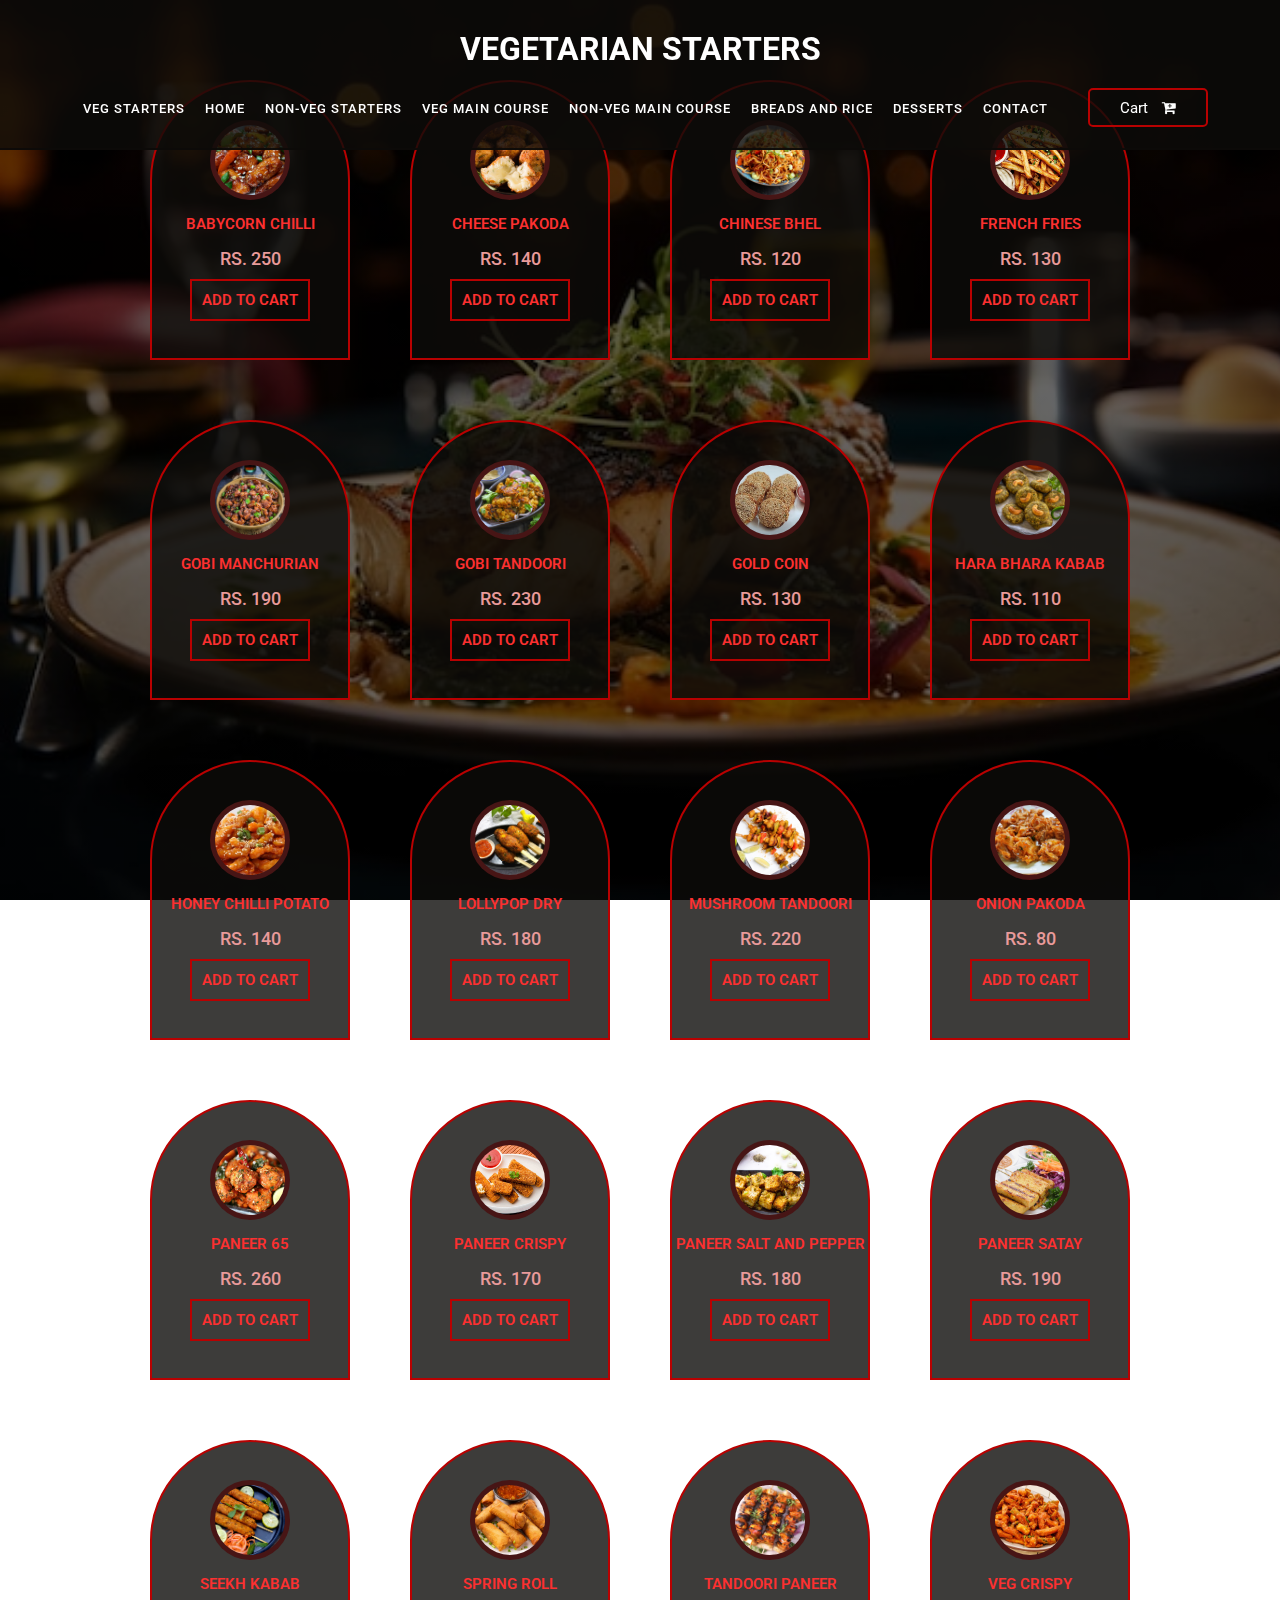
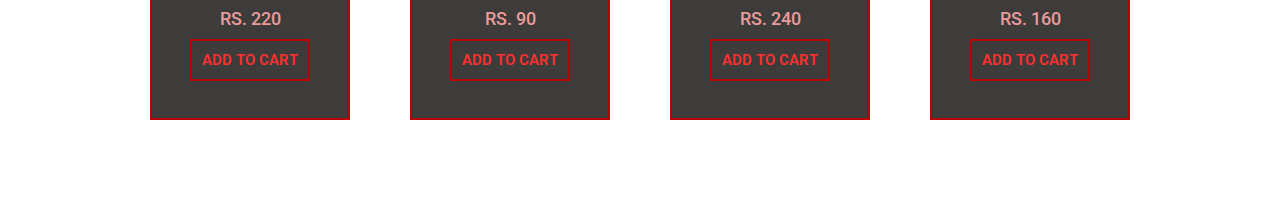
<file: veg starters.html>
<!DOCTYPE html>
<html lang="en">
<head>
    <meta charset="UTF-8"> 
    <meta name="viewport" content="width=device-width, initial-scale=1.0">
    <title>Veg Starters</title>
    <link rel="stylesheet" href="./food.css">
    <link rel="stylesheet" href="https://cdnjs.cloudflare.com/ajax/libs/font-awesome/4.7.0/css/font-awesome.min.css">


</head>
<body>
    <section class="food">
        <header>
            <h1>Vegetarian Starters</h1>
            <nav>
                <ul>
                    <li><a href="veg starters.html">Veg Starters</a></li>
                    <li><a href="index.html">Home</a></li>
                    <li><a href="non-veg starters.html">Non-Veg Starters</a></li>
                    <li><a href="veg main course.html">Veg Main Course</a></li>
                    <li><a href="non-veg main course.html">Non-Veg Main Course</a></li>
                    <li><a href="Breads and Rice.html">Breads and Rice</a></li>
                    <li><a href="desserts.html">Desserts</a></li>
                    <li><a href="contact.html">Contact</a></li>
                    <button class="btn-cart">Cart
                        <i class="fa fa-cart-plus" id="cart-icon"></i>
                    </button>
                    <div class="cart-count">0</div>
                </ul>
            </nav>

            <!--======== Cart Section ========-->

            <div class="cart">
                <div class="cart-title">Cart items</div>
                <div class="cart-content">
                    <!-- <div class="cart-box">
                        <img src="./Veg-Starters-images/Fried-Rice.jfif" class="cart-img">
                        <div class="detail-box">
                            <div class="cart-food-title">Fried Rice</div>
                            <div class="price-box">
                                <div class="cart-price">Rs.120</div>
                                <div class="cart-amt">Rs.120</div>
                            </div>
                            <input type="number" value="1" class="cart-quantity">
                        </div>
                        <i class="fa fa-trash cart-remove"></i>
                    </div>

                    <div class="cart-box">
                        <img src="./Veg-Starters-images/Paneer-Makhani-Biryani.jfif" class="cart-img">
                        <div class="detail-box">
                            <div class="cart-food-title">Paneer-Makhani-Biryani</div>
                            <div class="price-box">
                                <div class="cart-price">Rs.200</div>
                                <div class="cart-amt">Rs.200</div>
                            </div>
                            <input type="number" value="1" class="cart-quantity">
                        </div>
                        <i class="fa fa-trash cart-remove"></i>
                    </div>  -->
                </div>
                <div class="total">
                    <div class="total-title">Total</div>
                    <div class="total-price">Rs.0</div>
                </div>
                <button class="btn-buy">Place Order</button>
                <i class="fa fa-close" id="cart-close"></i>
            </div>



        </header>

        <div class="container">
            <div class="food-box">
                <img src="./Veg Starters images/Babycorn chilli.jpg" class="food-img">
                <h2 class="food-title">Babycorn Chilli</h2>
                <h3 class="food-price">Rs. 250</h3>
                <button class="add-cart">
                    Add to cart
                </button>
            </div>

            <div class="food-box">
                <img src="./Veg Starters images/Cheese Pakoda.png" class="food-img">
                <h2 class="food-title">Cheese Pakoda</h2>
                <h3 class="food-price">Rs. 140</h3>
                <button class="add-cart">
                    Add to cart
                </button>
            </div>

            <div class="food-box">
                <img src="./Veg Starters images/Chinese Bhel.jpg" class="food-img">
                <h2 class="food-title">Chinese Bhel</h2>
                <h3 class="food-price">Rs. 120</h3>
                <button class="add-cart">
                    Add to cart
                </button>
            </div>

            <div class="food-box">
                <img src="./Veg Starters images/French Fries.jpg" class="food-img">
                <h2 class="food-title">French Fries</h2>
                <h3 class="food-price">Rs. 130</h3>
                <button class="add-cart">
                    Add to cart
                </button>
            </div>

            <div class="food-box">
                <img src="./Veg Starters images/Gobi Manchurian.jpg" class="food-img">
                <h2 class="food-title">Gobi Manchurian</h2>
                <h3 class="food-price">Rs. 190</h3>
                <button class="add-cart">
                    Add to cart
                </button>
            </div>

            <div class="food-box">
                <img src="./Veg Starters images/Gobi Tandoori.jpg" class="food-img">
                <h2 class="food-title">Gobi Tandoori</h2>
                <h3 class="food-price">Rs. 230</h3>
                <button class="add-cart">
                    Add to cart
                </button>
            </div>

            <div class="food-box">
                <img src="./Veg Starters images/gold Coin.jpg" class="food-img">
                <h2 class="food-title">Gold coin</h2>
                <h3 class="food-price">Rs. 130</h3>
                <button class="add-cart">
                    Add to cart
                </button>
            </div>
            
            <div class="food-box">
                <img src="./Veg Starters images/Hara Bhara Kabab.jpg" class="food-img">
                <h2 class="food-title">Hara Bhara Kabab</h2>
                <h3 class="food-price">Rs. 110</h3>
                <button class="add-cart">
                    Add to cart
                </button>
            </div>

            <div class="food-box">
                <img src=".//Veg Starters images/honey chilli potato.jpg" class="food-img">
                <h2 class="food-title">honey chilli potato</h2>
                <h3 class="food-price">Rs. 140</h3>
                <button class="add-cart">
                    Add to cart
                </button>
            </div>

            <div class="food-box">
                <img src="./Veg Starters images/Lollypop dry.jpg" class="food-img">
                <h2 class="food-title">Lollypop dry</h2>
                <h3 class="food-price">Rs. 180</h3>
                <button class="add-cart">
                    Add to cart
                </button>
            </div>

            <div class="food-box">
                <img src="./Veg Starters images/Mushroom Tandoori.jpg" class="food-img">
                <h2 class="food-title">Mushroom Tandoori</h2>
                <h3 class="food-price">Rs. 220</h3>
                <button class="add-cart">
                    Add to cart
                </button>
            </div>

            <div class="food-box">
                <img src="./Veg Starters images/onion pakoda.jpg" class="food-img">
                <h2 class="food-title">onion pakoda</h2>
                <h3 class="food-price">Rs. 80</h3>
                <button class="add-cart">
                    Add to cart
                </button>
            </div>

            <div class="food-box">
                <img src="./Veg Starters images/Paneer 65.jpg" class="food-img">
                <h2 class="food-title">Paneer 65</h2>
                <h3 class="food-price">Rs. 260</h3>
                <button class="add-cart">
                    Add to cart
                </button>
            </div>

            <div class="food-box">
                <img src="./Veg Starters images/Paneer Crispy.jpg" class="food-img">
                <h2 class="food-title">Paneer Crispy</h2>
                <h3 class="food-price">Rs. 170</h3>
                <button class="add-cart">
                    Add to cart
                </button>
            </div>

            <div class="food-box">
                <img src="./Veg Starters images/Paneer Salt and Pepper.jpg" class="food-img">
                <h2 class="food-title">Paneer Salt and Pepper</h2>
                <h3 class="food-price">Rs. 180</h3>
                <button class="add-cart">
                    Add to cart
                </button>
            </div>

            <div class="food-box">
                <img src="./Veg Starters images/Paneer Satay.jpg" class="food-img">
                <h2 class="food-title">Paneer Satay</h2>
                <h3 class="food-price">Rs. 190</h3>
                <button class="add-cart">
                    Add to cart
                </button>
            </div>

            <div class="food-box">
                <img src="./Veg Starters images/Seekh Kabab.jpg" class="food-img">
                <h2 class="food-title">Seekh Kabab</h2>
                <h3 class="food-price">Rs. 220</h3>
                <button class="add-cart">
                    Add to cart
                </button>
            </div>
            
            <div class="food-box">
                <img src="./Veg Starters images/Spring roll.jpg" class="food-img">
                <h2 class="food-title">Spring Roll</h2>
                <h3 class="food-price">Rs. 90</h3>
                <button class="add-cart">
                    Add to cart
                </button>
            </div>

            <div class="food-box">
                <img src="./Veg Starters images/tandoori paneer.jpg" class="food-img">
                <h2 class="food-title">Tandoori Paneer</h2>
                <h3 class="food-price">Rs. 240</h3>
                <button class="add-cart">
                    Add to cart
                </button>
            </div>

            <div class="food-box">
                <img src="./Veg Starters images/Veg Crispy.jpg" class="food-img">
                <h2 class="food-title">Veg Crispy</h2>
                <h3 class="food-price">Rs. 160</h3>
                <button class="add-cart">
                    Add to cart
                </button>
            </div>
        </div>

    </section>
    <script src="javascript/script.js"></script>
</body>
</html>
</file>
<file: food.css>
@import url('https://fonts.googleapis.com/css2?family=Roboto:ital,wght@0,100;0,300;0,400;0,500;0,700;0,900;1,100;1,300;1,400;1,500;1,700;1,900&display=swap');
@import url('https://fonts.googleapis.com/css2?family=Dancing+Script:wght@400..700&display=swap');

*{
    margin: 0;
    padding: 0;
    box-sizing: border-box;
    font-family: "Roboto", sans-serif;
}

/* ---- Header Section ----- */

.food{
    min-height: 100vh;
    background: linear-gradient(rgba(0,0,0,0.6),rgba(0,0,0,0.6)), url("Home-images/shot-serving-seafood-dish-restaurant-table-aesthetic-look_629685-13691.jpg");
    background-size: cover;
    background-attachment: fixed;
}

header{
    background: rgba(12,11,9,0.8);
    height: 150px;
    border-bottom: 2px solid rgba(12,11,9,0.9);
    position: fixed;
    width: 100%;
    z-index: 10;
}

header h1{
    color: #fff;
    text-align: center;
    padding: 30px 0 20px 0;
    text-transform: uppercase;
}

header nav{
    display: flex;
    justify-content: center;
    align-items: center;
}

header nav ul{
    display: flex;
}

header nav ul li{
    list-style: none;
    padding: 10px;
}

header nav ul li a{
    text-decoration: none;
    color: #fff;
    text-transform: uppercase;
    font-size: 13px;
    font-weight: 500;
    letter-spacing: 1px;
    transition: 0.2s ease-in;
}

header nav ul li a:hover{
    color: #fc3030;
}

.btn-cart{
    padding: 5px 30px;
    margin-left: 30px;
    border: 0;
    outline: 0;
    color: #fff;
    background-color: transparent;
    border: 2px solid #b80101;
    
    font-size: 15px;
    border-radius: 5px;
    cursor: pointer;
    transition: 0.2s ease-in;
}

.btn-cart:hover{
    background-color: #b80101;
    color: #fff;
}  

.btn-cart i{
    margin-left: 10px;
}

.cart-count {
    position: absolute;
    background-color: #b80101;
    color: #e99a9a;
    text-align: center;
    top: 48px;
    right: 390px;
    height: 30px;
    width: 30px;
    padding: 3px;
    line-height: 25px;
    border-radius: 50%;
    font-weight: 600;
    z-index: 10;
}

/* ---- Cart Section ---- */

.cart{
    position: fixed;
    top: 0;
    right: -100%;
    width: 400px;
    height: 100%;
    overflow-y: auto;
    overflow-x: hidden;
    background-color: rgba(12,11,9,1);
    color: #b80101;
    text-transform: uppercase;
    box-shadow: 0 1px 4px rgba(40, 37, 37, 0.1);
    padding: 20x;
    z-index: 100;
}

.cart-active{
    right: 0;
    transition: 0.3s ease;
}

.cart-title{
    text-align: center;
    font-size: 20px;
    font-weight: 500;
    margin-bottom: 20px;
    padding-bottom: 20px;
    border-bottom: 2px solid #7e1e1e;
}

.cart-box{
    display: grid;
    grid-template-columns: 32% 50% 18%;
    align-items: center;
    gap: 15px;
    margin-top: 20px;
    padding-bottom: 10px;
    border-bottom: 2px solid #b80101;
}

.cart-img{
    height: 60px;
    width: 75px;
    border-radius: 50%;
    background-color: #471515;
    padding: 5px;
    object-fit: cover;
    margin-left: 20px;
}

.detail-box{
    display: grid;
    row-gap: 15px;
}

.price-box{
    display: flex;
    justify-content: space-between;
}

.cart-food-title{
    font-size: 15px;
    font-weight: 500;
}

.cart-price{
    font-weight: 600;
}

.cart-amt{
    font-weight: 600;
}

.cart-quantity{
    background-color: #e99a9a;
    color: #7e1e1e;
    border: none;
    outline: none;
    width: 40px;
    height: 20px;
    font-size: 15px;
    text-align: center;
}

.cart-remove{
    font-size: 25px;
    cursor: pointer;
}

.total{
    display: flex;
    justify-content: flex-end;
    margin-top: 20px;
}

.total-title{
    font-size: 15px;
    font-weight: 600;
}

.total-price{
    margin-left: 20px;
    font-weight: 500;
}

.cart .btn-buy{
    padding: 15px;
    border: none;
    outline: 0;
    background: transparent;
    border: 2px solid #b80101;
    color: #b80101;
    text-transform: uppercase;
    font-size: 12px;
    font-weight: 500;
    cursor: pointer;
    transition: 0.3s ease-in;
}

.cart .btn-buy:hover{
    color: #e27c7c;
    background: #5f1111;
}

#cart-close{
    position: absolute;
    top: 20px;
    right: 20px;
    font-size: 15px;
    cursor: pointer;
}

/* ---- Food Section ---- */

.container{
    display: flex;
    flex-wrap: wrap;
    justify-content: center;
    align-items: center;
    min-height: 60vh;
    padding: 50px;
    top: 150px;
    z-index: 10;
}

.container .food-box{
    height: 280px;
    width: 200px;
    margin: 30px;
    background: rgba(12,11,9,0.8);
    border-top-right-radius: 100px;
    border-top-left-radius: 100px;
    border: 2px solid #b80101;
    display: flex;
    flex-direction: column;
    justify-content: center;
    align-items: center;
}

.container .food-box img{
    height: 80px;
    width: 80px;
    background: #471515;
    border-radius: 50%;
    object-fit: cover;
    padding: 5px;
}

.container .food-box h2{
    color: #fc3030;
    font-size: 15px;
    font-weight: 600;
    text-transform: uppercase;
    padding-top: 15px;
    padding-bottom: 5px;
}

.container .food-box h3{
    color: #e99a9a;
    font-size: 18px;
    font-weight: 500;
    text-transform: uppercase;
    padding: 10px;
}

.container .food-box .add-cart{
    padding: 5px 10px;
    padding: 10px;
    border: 2px solid #b80101;
    outline: 0;
    background-color: transparent;
    color: #fc3030;
    font-size: 15px;
    text-transform: uppercase;
    font-weight: 600;
    transition: 0.3s ease-in;
    cursor: pointer;
}

.container .food-box .add-cart:hover{
    color: #cc7878;
    background-color: #471515;
}
</file>
<file: style.css>
@import url('https://fonts.googleapis.com/css2?family=Roboto:ital,wght@0,100;0,300;0,400;0,500;0,700;0,900;1,100;1,300;1,400;1,500;1,700;1,900&display=swap');
@import url('https://fonts.googleapis.com/css2?family=Dancing+Script:wght@400..700&display=swap');



*{
    margin: 0;
    padding: 0;
    box-sizing: border-box;
    font-family: "Roboto", sans-serif;
}

.home{
    min-height: 100vh;
    background: linear-gradient(rgba(0,0,0,0.6),rgba(0,0,0,0.6)), url("./Home-images/Home.jpg");
    background-size: cover;
    background-repeat: no-repeat;
}

nav{
    display: flex;
    justify-content: space-between;
    align-items: center;
    background: rgba(12,11,9,0,0.6);
    color: #fff;
    padding: 10px 150px;
}

nav .logo h1{
    text-transform: uppercase;
    color: #b80101;
    font-size: 25px;
}


nav .logo h1 span{
    color: #fff;
    font-family: "Dancing Script", cursive;
    font-size: 25px;
    text-transform: lowercase;
}

nav ul {
    display: flex;
}

nav ul li{
    list-style: none;
    padding: 15px;
}

nav ul li a{
    text-decoration: none;
    color: #fff;
    font-size: 15px;
    text-transform: uppercase;
    transition: 0.4s ease;
}

nav ul li a:hover{
    color: #b80101;
}

nav .social{
    display: flex;
    justify-content: center;
    align-items: center;
    gap: 10px;
}

nav .social a{
    background: transparent;
    border: 2px solid #b80101;
    height: 30px;
    width: 30px;
    display: block;
    justify-content: center;
    display: flex;
    justify-content: center;
    align-items: center;
    text-decoration: none;
    transition: 0.3s ease;
}

nav .social a:hover{
    background: #9f1d1d92;
}

nav .social a i{
    font-size: 18px;
    color: #b80101;
}

.banner {
    display: flex;
    flex-direction: column;
    justify-content: center;
    align-items: center;
    min-height: 80vh;
    margin-top: -50px;
}

.banner h2 {
    color: #fff;
    text-transform: uppercase;
    letter-spacing: 5px;
    border: 3px solid #b80101;
    padding: 20px;
    font-size: 30px;
}

.banner h2 span {
    color: #b80101;
}

.banner h3 {
    color: #fff;
    padding: 20px;
    font-weight: 500;
    font-size: 40px;
    font-family: "Dancing Script", cursive;
}

.special {
    display: flex;
    justify-content: center;
    align-items: center;
    gap: 20px;
}

.special h1{
    background-color: #b80101;
    color: black;
    padding: 10px;
    font-size: 12px;
    word-spacing: 5px;
    text-transform: uppercase;
    position: absolute;
    left: 860px;
    top: 550px;
}

.special .special-box {
    height: 220px;
    width: 160px;
    background: rgba(0,0,0,0.6); 
    margin-top: -150px;
    border-top-right-radius: 100px;
    border-top-left-radius: 100px;
    border: 2px solid #b80101;
    display: flex;
    flex-direction: column;
    justify-content: center;
    align-items: center;
}

.special-box img{
    height: 100px;
    width: 100px;
    border-radius: 50%;
    object-fit: cover;
    border: 5px solid #b80101;
}

.special-box h2{
    color: #b80101;
    font-size: 15px;
    font-weight: 500;
    padding: 10px;
    text-transform: capitalize;
}

.special-box h3{
    color: #b80101;
    font-size: 18px;
    font-weight: 900;
    padding: 10px;
}

/* ---- Contact Section ---- */

.container {
    display: flex;
    justify-content: center;
    align-items: center;
    height: 90vh;
    gap: 20px;
}


.panel {
    height: 450px;
    width: 500px;
    padding: 10px;
}

.panel h3{
    color: #b80101;
    text-transform: uppercase;
    padding: 3px;
}

.address {
    display: flex;
    flex-wrap: wrap;
    justify-content: center;
    align-items: center;
    gap: 10px;
}

.box {
    height: 200px;
    width: 230px;
    border: 2px solid #b80101;
    background: rgba(12,11,9,0.6);
    display: flex;
    flex-direction: column;
    justify-content: center;
    align-items: center;
    color: #b80101;
    overflow: hidden;
    transition: 0.3s ease;
    cursor: pointer;
}

.box i{
    font-size: 25px;
    padding: 10px;
    color: #fff;
}

.box-1 h1{
    font-size: 15px;
    text-transform: uppercase;
}

.box-1 h2{
    font-size: 20px;
    padding: 2px;
} 

.box-2 i{
    font-size: 40px;
}

.box-2 h3{
    font-size: 15px;
    padding-top: 10px;
}

.box:hover{
    transform: scale(0.9);
}

.contact{
    background: rgba(12,11,9,0.6);
    padding: 10px;
    border: 2px solid #b80101;
    display: flex;
    flex-direction: column;
    justify-content: center;
    align-items: center;
    height: 400px;
    width: 420px;
}

.form-group{
    padding: 10px;
}

input {
    height: 30px;
    width: 300px;
    padding: 5px;
    font-size: 15px;
    background: #b8010173;
    color: #fff;
    border: none;
    outline: none;
}

textarea{
    background: #b8010173;
    border: none;
    resize: none;
    color: #fff;
    padding: 10px;
    outline: none;
}

.btn-send{
    padding: 8px 30px;
    background-color: transparent;
    border: 2px solid #b80101;
    outline: none;
    color: #b80101;
    font-size: 15px;
    cursor: pointer;
    transition: 0.3s ease;
}

.btn-send:hover{
    background-color: #b80101;
    color: #fff;
}
</file>
